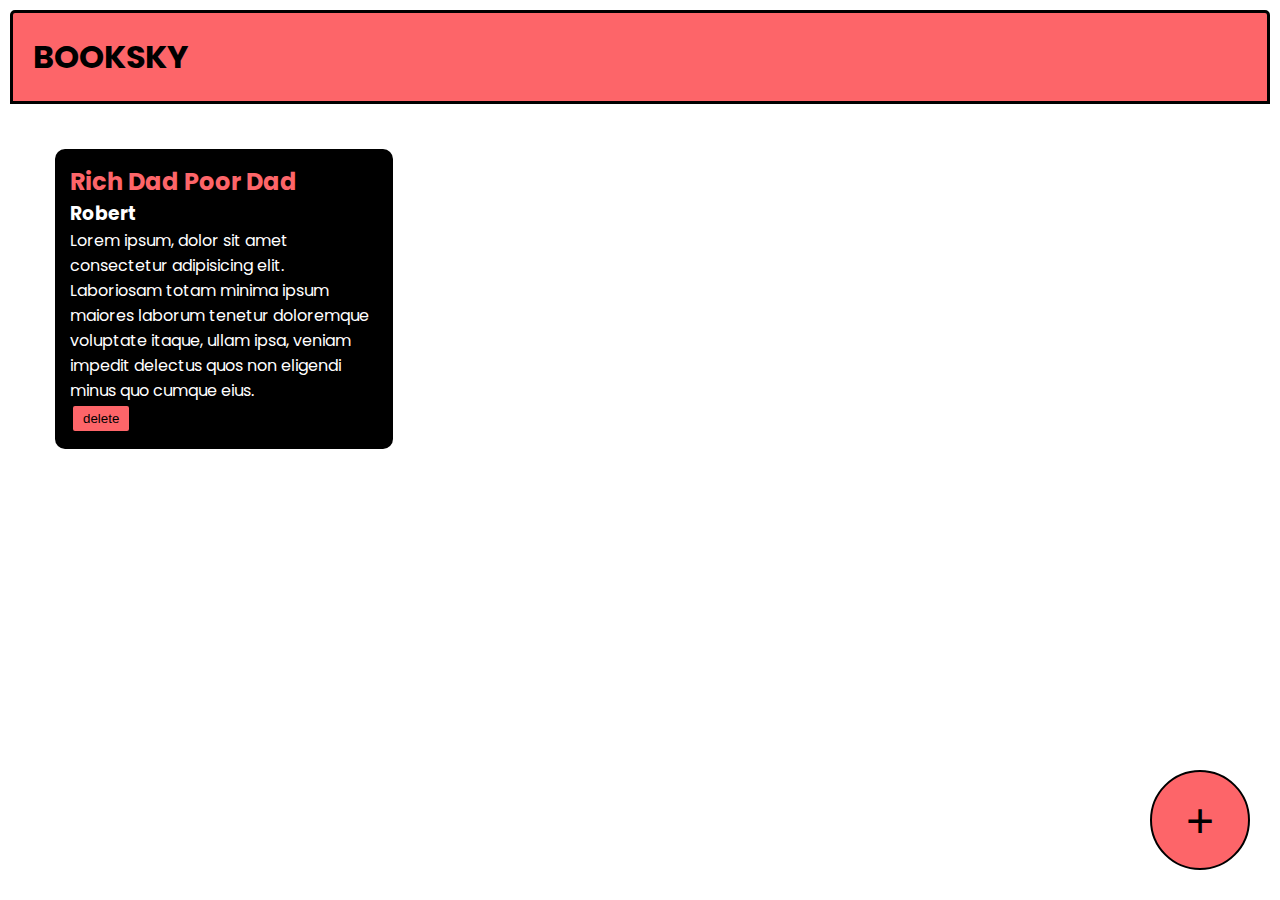
<file: booksky/index.html>
<!DOCTYPE html>
<html lang="en">
<head>
    <meta charset="UTF-8">
    <meta name="viewport" content="width=device-width, initial-scale=1.0">
    <title>Booksky</title>
    <link rel="stylesheet" href="style.css">
    <link rel="preconnect" href="https://fonts.googleapis.com">
    <link rel="preconnect" href="https://fonts.gstatic.com" crossorigin>
    <link href="https://fonts.googleapis.com/css2?family=Poppins&display=swap" rel="stylesheet">
</head>
<body>
    <div class="navbar">
        <h1>BOOKSKY</h1>
    </div>
    <div class="container">
        <div class="book-container">
            <h2>Rich Dad Poor Dad</h2>
            <h3>Robert</h3>
            <p>Lorem ipsum, dolor sit amet consectetur adipisicing elit. Laboriosam totam minima ipsum maiores laborum tenetur doloremque voluptate itaque, ullam ipsa, veniam impedit delectus quos non eligendi minus quo cumque eius.</p>
            <button onclick="deletebook(event)">delete</button>
        </div>
    </div>
    <div class="popup-overlay"></div>
    <div class="popup-box">
        <h2>Book Title</h2>
        <form>
            <input placeholder="Add Book Title" id="booktitle">
            <input type="text" placeholder="Book Author" id="bookauthor">
            <textarea name="Short Description" placeholder="About Book" id="bookdescription"></textarea>
            <button id="addbook">ADD</button>
            <button id="cancelbook">CANCEL</button>
        </form>
    </div>
    <button class="add-button" id="add-popup-button">+</button>
    <script src="script.js"></script>
</body>
</html>
</file>
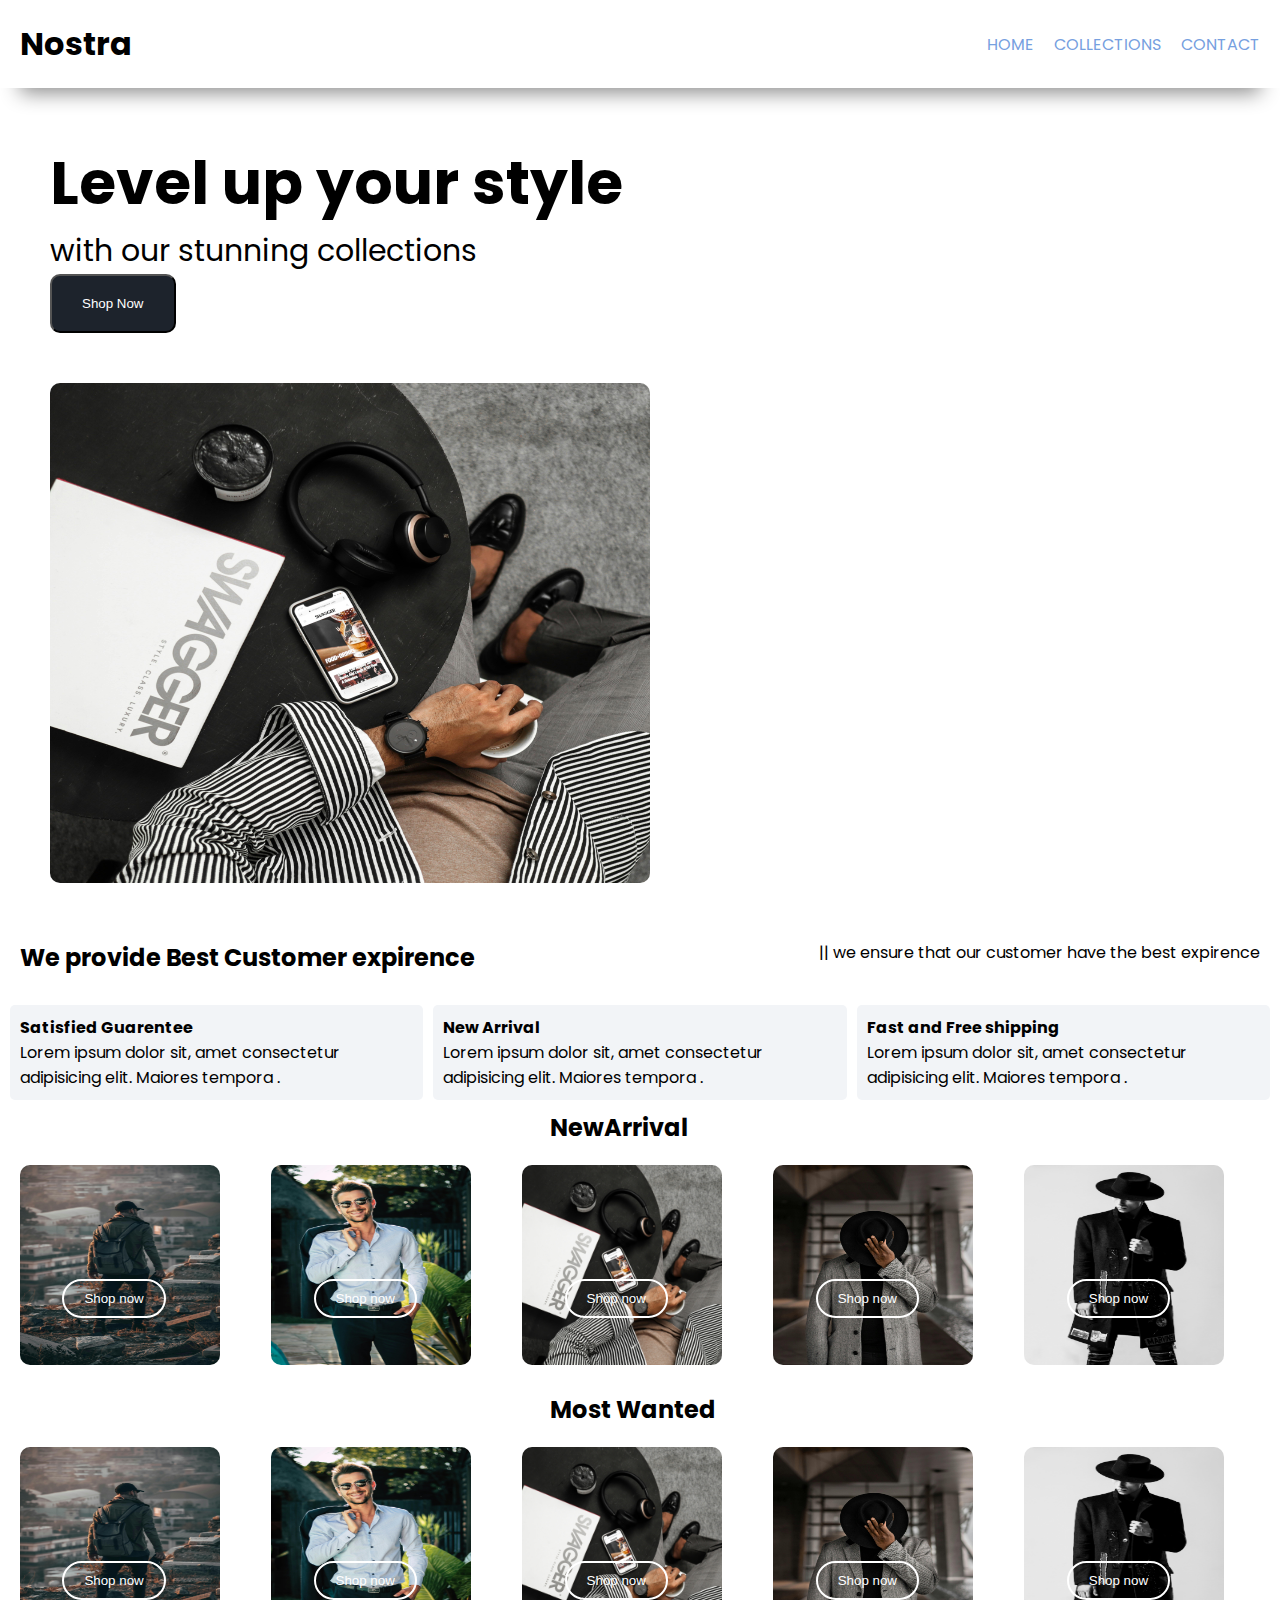
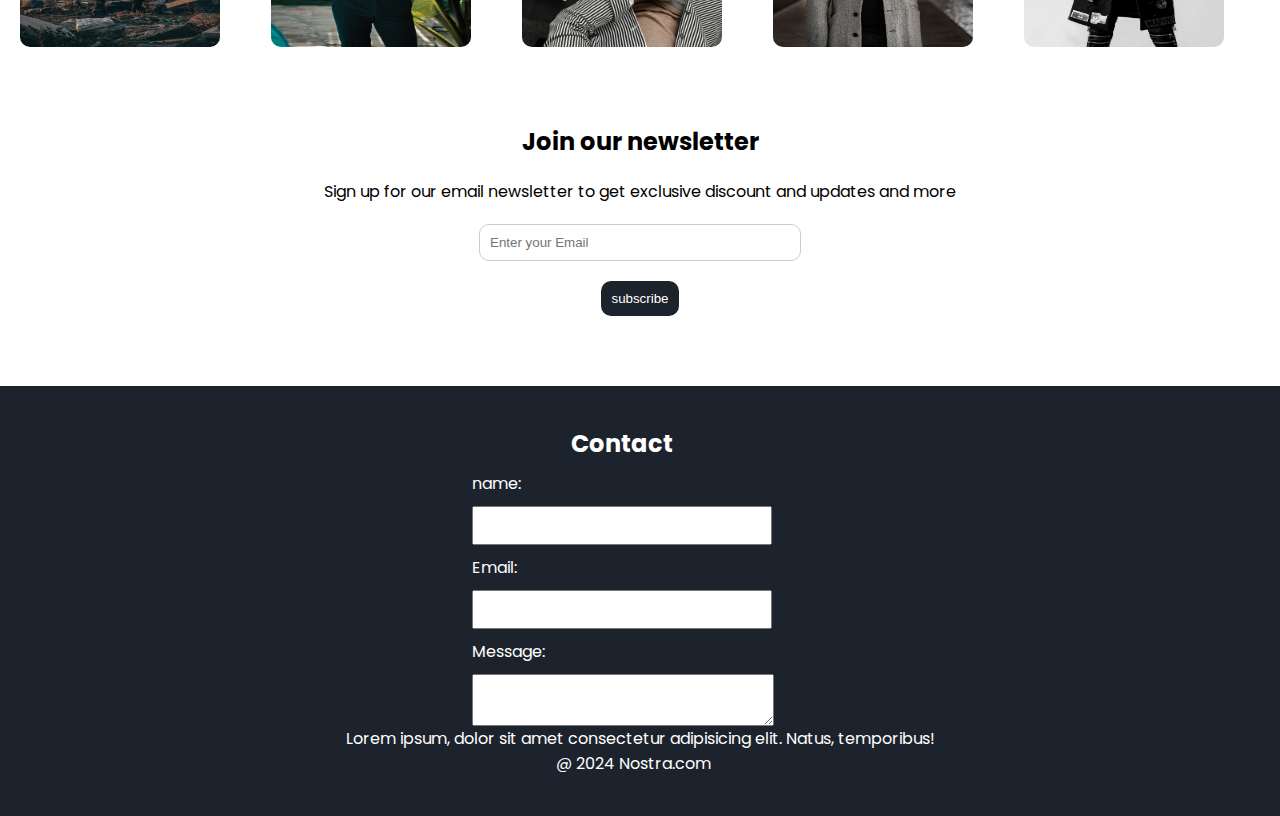
<file: e-commerce/index.html>
<!DOCTYPE html>
<html lang="en">

<head>
    <meta charset="UTF-8">
    <meta name="viewport" content="width=device-width, initial-scale=1.0">
    <title>Nostra</title>
    <link rel="preconnect" href="https://fonts.googleapis.com">
    <link rel="preconnect" href="https://fonts.gstatic.com" crossorigin>
    <link href="https://fonts.googleapis.com/css2?family=Poppins&display=swap" rel="stylesheet">
    <link rel="stylesheet" href="style.css">
    <link rel="stylesheet" href="https://cdnjs.cloudflare.com/ajax/libs/font-awesome/6.6.0/css/all.min.css"
        integrity="sha512-Kc323vGBEqzTmouAECnVceyQqyqdsSiqLQISBL29aUW4U/M7pSPA/gEUZQqv1cwx4OnYxTxve5UMg5GT6L4JJg=="
        crossorigin="anonymous" referrerpolicy="no-referrer" />
</head>

<body>
    <nav class="navbar">
        <h1>Nostra</h1>
        <div class="navbar-links">
            <p class="navbar-links"><a href="index.html">HOME</a></p>
            <p class="navbar-links"><a href="collection.html">COLLECTIONS</a></p>
            <p class="navbar-links"><a href="contact.html">CONTACT</a></p>
        </div>
        <div class="navbar-menu-toggle" onclick="showNavbar()">
            <i class="fa-solid fa-bars"></i>
        </div>
    </nav>
    <div class="side-navbar">
        <p style="text-align: right; " onclick="closeNavbar()"><i class="fa-solid fa-xmark"></i></p>
        <div class="side-navbar-links">
            <p class="side-navbar-link"><a href="index.html">HOME</a></p>
            <p class="side-navbar-link"><a href="collection.html">COLLECTIONS</a></p>
            <p class="side-navbar-link"><a href="contact.html">CONTACT</a></p>
        </div>
    </div>
    <div class="header">
        <div>
            <h1>Level up your style</h1>
            <p>with our stunning collections</p>
            <button class="header-btn">Shop Now</button>
        </div>
        <div>
            <img src="pexels-drew-williams-1285451-3568518.jpg" alt="">
        </div>
    </div>
    <div class="service">
        <div class="service-container-1">
            <div>
            <h2>We provide Best Customer expirence</h2>
        </div>
        <div>
            <p>|| we ensure that our customer have the best expirence</p>
        </div>
    </div>
        <div class="service-container-2">
            <div>
                <i class="fa-regular fa-face-smile"></i>
                <h4>Satisfied Guarentee</h4>
                <p>Lorem ipsum dolor sit, amet consectetur adipisicing elit. Maiores tempora .</p>
            </div>
            <div>
                <i class="fa-regular fa-face-smile"></i>
                <h4>New Arrival</h4>
                <p>Lorem ipsum dolor sit, amet consectetur adipisicing elit. Maiores tempora .</p>
            </div>
            <div>
                <i class="fa-regular fa-face-smile"></i>
                <h4>Fast and Free shipping</h4>
                <p>Lorem ipsum dolor sit, amet consectetur adipisicing elit. Maiores tempora .</p>
            </div>
        </div>
    </div>
    <h2     style="padding-left: 43%">NewArrival</h2>
    <div class="new-arrival">
        <div class="new-arrival-container">
            <img src="pexels-sulimansallehi-1484771.jpg" alt="">
            <button>Shop now <i class="fa-solid fa-arrow-right"></i></button>
        </div>
        <div class="new-arrival-container">
            <img src="pexels-chloekalaartist-1043474.jpg" alt="">
            <button>Shop now <i class="fa-solid fa-arrow-right"></i></button>
        </div>
        <div class="new-arrival-container">
            <img src="pexels-drew-williams-1285451-3568518.jpg" alt="">
            <button>Shop now <i class="fa-solid fa-arrow-right"></i></button>
        </div>
        <div class="new-arrival-container">
            <img src="pexels-lucanardone-3651597.jpg" alt="">
            <button>Shop now <i class="fa-solid fa-arrow-right"></i></button>
        </div>
        <div class="new-arrival-container">
            <img src="pexels-pixabay-157675.jpg" alt="">
            <button>Shop now <i class="fa-solid fa-arrow-right"></i></button>
        </div>
    </div>
    <h2     style="padding-left: 43%">Most Wanted</h2>
    <div class="new-arrival">
        <div class="new-arrival-container">
            <img src="pexels-sulimansallehi-1484771.jpg" alt="">
            <button>Shop now <i class="fa-solid fa-arrow-right"></i></button>
        </div>
        <div class="new-arrival-container">
            <img src="pexels-chloekalaartist-1043474.jpg" alt="">
            <button>Shop now <i class="fa-solid fa-arrow-right"></i></button>
        </div>
        <div class="new-arrival-container">
            <img src="pexels-drew-williams-1285451-3568518.jpg" alt="">
            <button>Shop now <i class="fa-solid fa-arrow-right"></i></button>
        </div>
        <div class="new-arrival-container">
            <img src="pexels-lucanardone-3651597.jpg" alt="">
            <button>Shop now <i class="fa-solid fa-arrow-right"></i></button>
        </div>
        <div class="new-arrival-container">
            <img src="pexels-pixabay-157675.jpg" alt="">
            <button>Shop now <i class="fa-solid fa-arrow-right"></i></button>
        </div>
    </div>
    <div class="news">
        <h2>Join our newsletter</h2>
        <p>Sign up for our email newsletter to get exclusive discount and updates and more</p>
        <div>
            <input type="text" class="search" placeholder="Enter your Email">
        </div>
        <div>
            <button>subscribe</button>
        </div>
    </div>
    <div class="footer">
        <div class="footer-container">
            <div class="footer-box-1">
                <div class="contactinfo">
                    <h2 style="text-align: center;">Contact</h2>
                    <p>name:</p>
                    <input type="text">
                    <p>Email:</p>
                    <input type="text">
                    <p>Message:</p>
                    <textarea name="" id="Messageio"></textarea>
                </div>
                <p style="text-align: center;">Lorem ipsum, dolor sit amet consectetur adipisicing elit. Natus, temporibus!</p>
                <div class="footer-icon-container" >
                   
                    <i class="fa-brands fa-instagram" style="color: white;"></i>
                    <i class="fa-brands fa-twitter" style="color: white;"></i>
                    <i class="fa-brands fa-facebook" style="color: white;"></i>
                    <i class="fa-brands fa-email" style="color: white;"></i>
                </div>
            </div>
        </div>
        <p style="padding-left: 43%;">@ 2024 Nostra.com</p>
    </div>  
    <script src="script.js"></script>
</body>

</html>
</file>
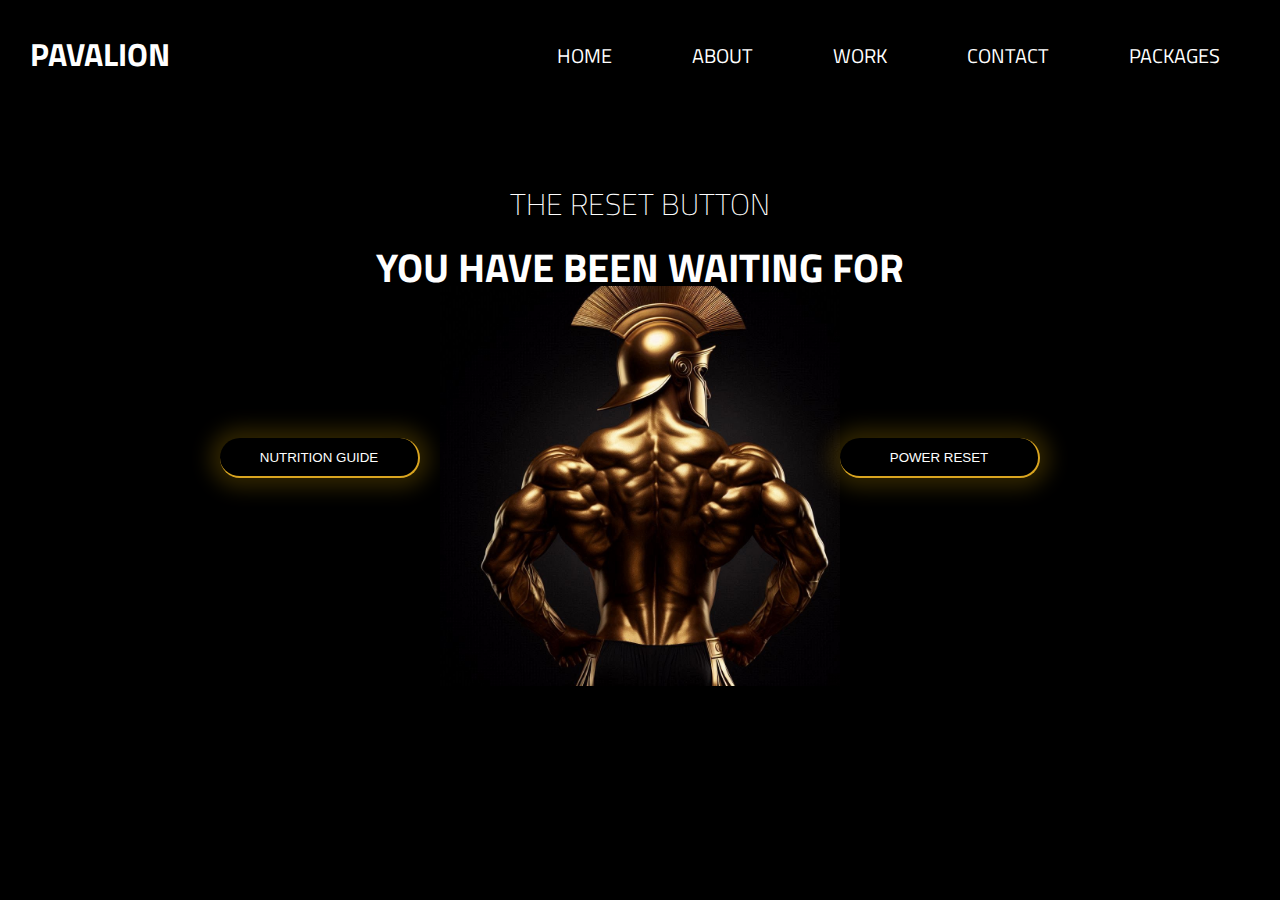
<file: gym page/index.html>
<!DOCTYPE html>
<html lang="en">
<head>
  <meta charset="UTF-8">
  <meta name="viewport" content="width=device-width, initial-scale=1.0">
  <title>fitness</title>
  <link rel="preconnect" href="https://fonts.googleapis.com">
<link rel="preconnect" href="https://fonts.gstatic.com" crossorigin>
<link href="https://fonts.googleapis.com/css2?family=Titillium+Web:ital,wght@0,200;0,300;0,400;0,600;0,700;0,900;1,200;1,300;1,400;1,600;1,700&display=swap" rel="stylesheet">
<link rel="stylesheet" href="style.css">
</head>
<body>
  <nav>
    <div class="header">
     <h1>PAVALION</h1>
      <UL>
        <li>HOME</li>
        <li>ABOUT</li>
        <li>WORK</li>
        <li>CONTACT</li>
        <li>PACKAGES</li>
      </UL>
    </div>
    <div class="main">
    <h2>
      THE RESET BUTTON
    </h2>
    <h1>YOU HAVE BEEN WAITING FOR</h1>
  </div>
    <div class="btn">
      <div class="butn">
      <button>NUTRITION GUIDE</button>
      <i class='bx bx-right-arrow-alt'></i>
    </div>
      <img src="Designer.png" alt="">
      <div class="butn"><button>POWER RESET</button>
        <i class='bx bx-right-arrow-alt'></i></div>
    </div>
    
  </nav>
  
</body>
</html>
</file>
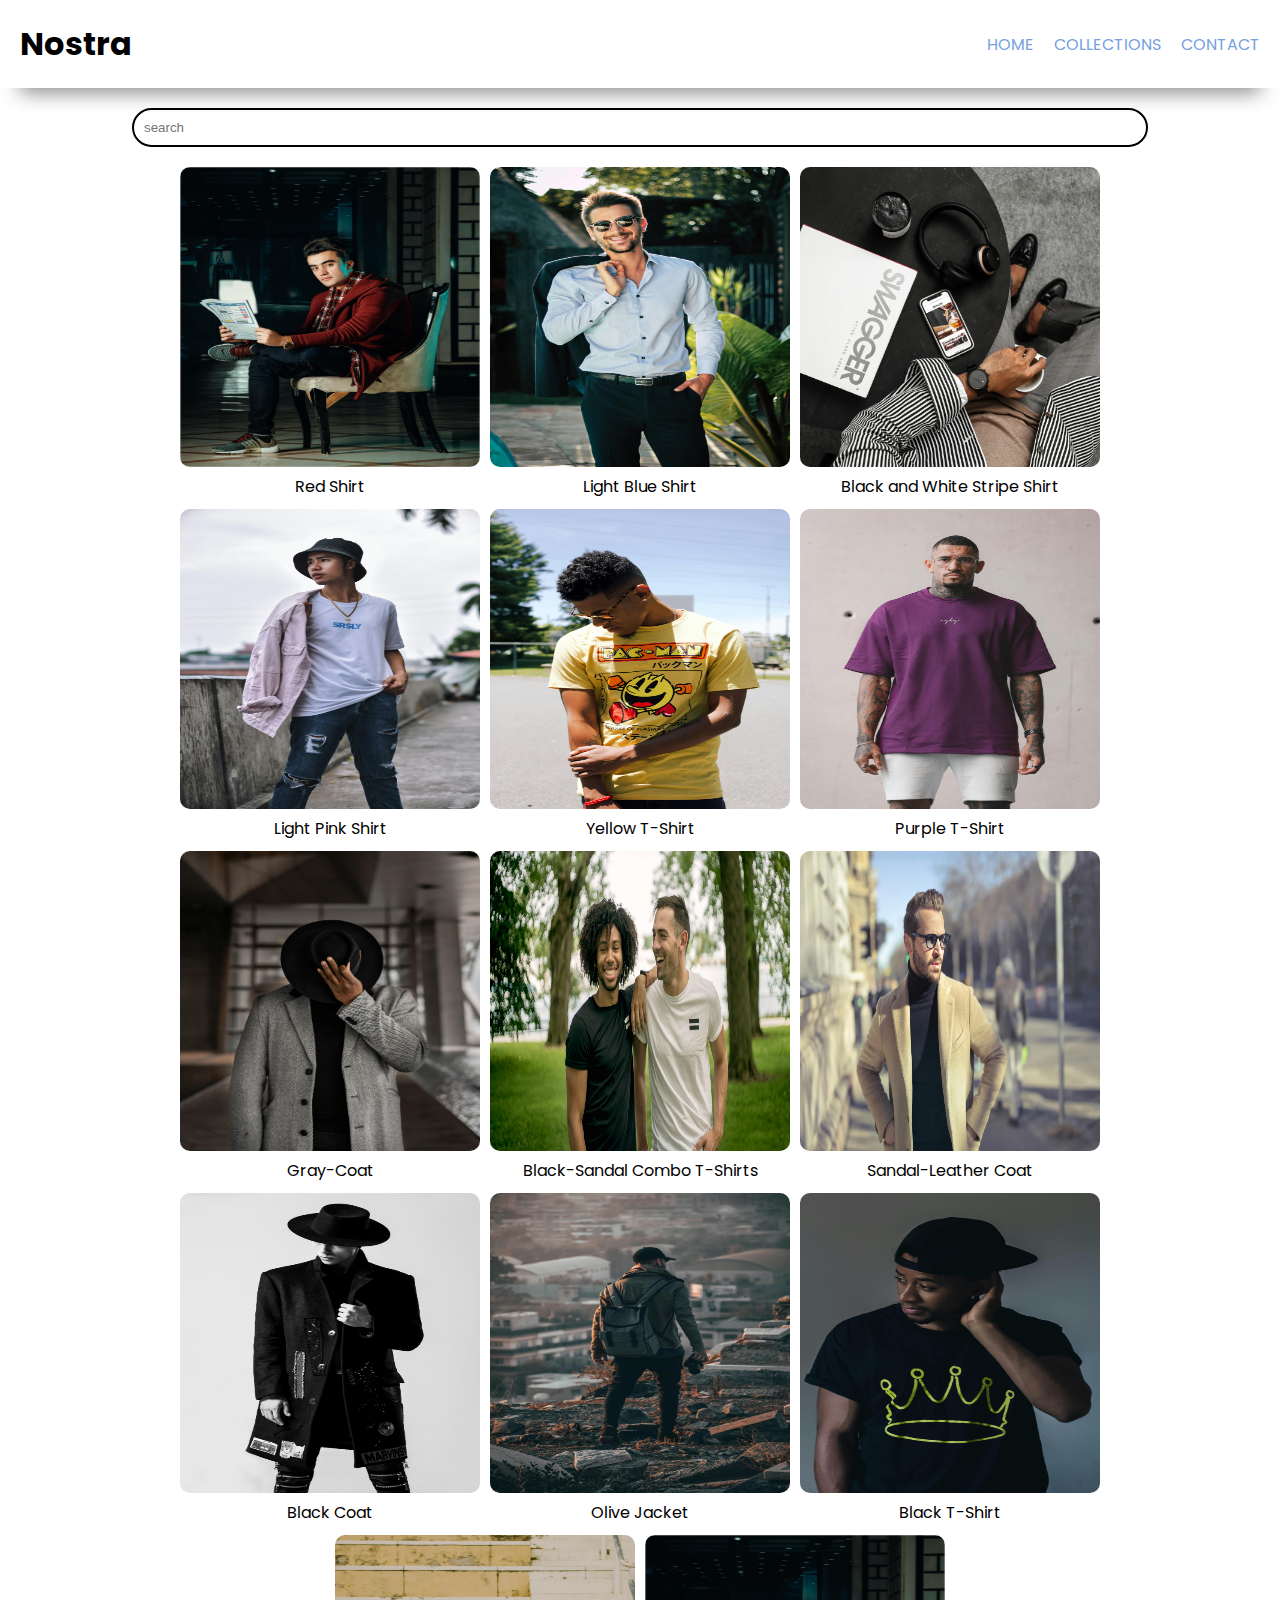
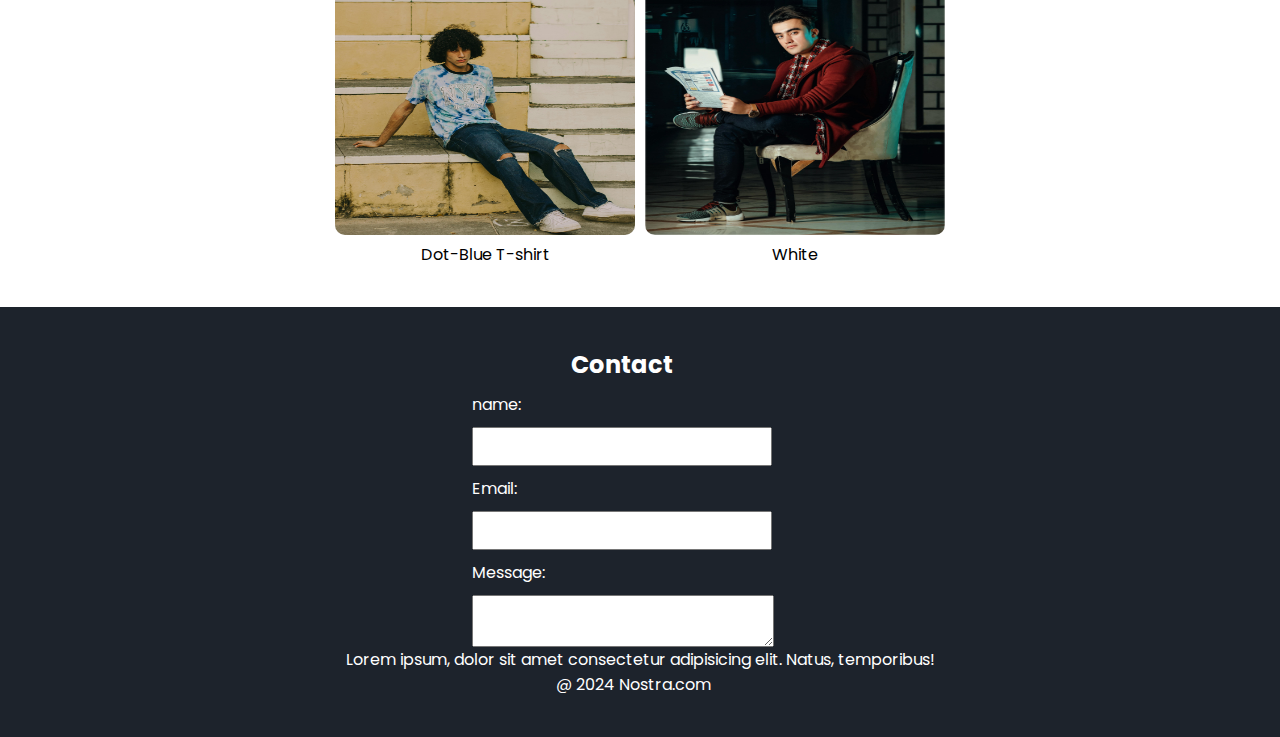
<file: e-commerce/collection.html>
<!DOCTYPE html>
<html lang="en">

<head>
    <meta charset="UTF-8">
    <meta name="viewport" content="width=device-width, initial-scale=1.0">
    <title>Nostra</title>
    <link rel="preconnect" href="https://fonts.googleapis.com">
    <link rel="preconnect" href="https://fonts.gstatic.com" crossorigin>
    <link href="https://fonts.googleapis.com/css2?family=Poppins&display=swap" rel="stylesheet">
    <link rel="stylesheet" href="style.css">
    <link rel="stylesheet" href="https://cdnjs.cloudflare.com/ajax/libs/font-awesome/6.6.0/css/all.min.css"
        integrity="sha512-Kc323vGBEqzTmouAECnVceyQqyqdsSiqLQISBL29aUW4U/M7pSPA/gEUZQqv1cwx4OnYxTxve5UMg5GT6L4JJg=="
        crossorigin="anonymous" referrerpolicy="no-referrer" />
</head>

<body>
    <nav class="navbar">
        <h1>Nostra</h1>
        <div class="navbar-links">
            <p class="navbar-links"><a href="index.html">HOME</a></p>
            <p class="navbar-links"><a href="collection.html">COLLECTIONS</a></p>
            <p class="navbar-links"><a href="contact.html">CONTACT</a></p>
        </div>
        <div class="navbar-menu-toggle" onclick="showNavbar()">
            <i class="fa-solid fa-bars"></i>
        </div>
    </nav>
    <div class="side-navbar">
        <p style="text-align: right; " onclick="closeNavbar()"><i class="fa-solid fa-xmark"></i></p>
        <div class="side-navbar-links">
            <p class="side-navbar-link"><a href="index.html">HOME</a></p>
            <p class="side-navbar-link"><a href="collection.html">COLLECTIONS</a></p>
            <p class="side-navbar-link"><a href="collection.html">CONTACT</a></p>
        </div>
    </div>
    

<div class="product-section">
    <form class="search" id="search">
        <input type="" placeholder="search">
        <i class="fa-solid fa-magnifying-glass" ></i>
    </form>

    <div class="products" id="product">
        <div class="products-box">
        <img src="pexels-1000hk-1759510.jpg" alt="">
    <p>Red Shirt</p>
    </div>
    <div class="products-box">
        <img src="pexels-chloekalaartist-1043474.jpg" alt="">
    <p>Light Blue Shirt </p>
    </div>
    <div class="products-box">
        <img src="pexels-drew-williams-1285451-3568518.jpg" alt="">
    <p>Black and White Stripe Shirt</p>
    </div>
    <div class="products-box">
        <img src="pexels-jansel-ferma-306295-2315313.jpg" alt="">
    <p>Light Pink Shirt </p>
    </div>
    <div class="products-box">
        <img src="pexels-jonathon-burton-1310223-2560894.jpg" alt="">
    <p>Yellow T-Shirt</p>
    </div>
    <div class="products-box">
        <img src="pexels-lloyd-james-189552887-12113101.jpg" alt="">
    <p>Purple T-Shirt </p>
    </div>
    <div class="products-box">
        <img src="pexels-lucanardone-3651597.jpg" alt="">
    <p>Gray-Coat</p>
    </div>
    <div class="products-box">
        <img src="pexels-nswatzphoto-2769753.jpg" alt="">
    <p>Black-Sandal Combo T-Shirts</p>
    </div>
    <div class="products-box">
        <img src="pexels-olly-837140.jpg" alt="">
    <p>Sandal-Leather Coat</p>
    </div>
    <div class="products-box">
        <img src="pexels-pixabay-157675.jpg" alt="">
    <p>Black Coat </p>
    </div>
    <div class="products-box">
        <img src="pexels-sulimansallehi-1484771.jpg" alt="">
    <p>Olive Jacket</p>
    </div>
    <div class="products-box">
        <img src="pexels-tubarones-3026284.jpg" alt="">
    <p>Black T-Shirt </p>
    </div>
   
    <div class="products-box">
        <img src="pexels-andrea-colina-101603542-10857809.jpg" alt="">
    <p>Dot-Blue T-shirt</p>
    </div>
    
    <div class="products-box">
        <img src="pexels-1000hk-1759510.jpg" alt="">
    <p>White </p>
    </div>
    
    </div>
</div>

    <div class="footer">
        <div class="footer-container">
            <div class="footer-box-1">
                <div class="contactinfo">
                    <h2 style="text-align: center;">Contact</h2>
                    <p>name:</p>
                    <input type="text">
                    <p>Email:</p>
                    <input type="text">
                    <p>Message:</p>
                    <textarea name="" id="Messageio"></textarea>
                </div>
                <p style="text-align: center;">Lorem ipsum, dolor sit amet consectetur adipisicing elit. Natus, temporibus!</p>
                <div class="footer-icon-container">
                    <i class="fa-brands fa-instagram" style="color: white;"></i>
                    <i class="fa-brands fa-twitter" style="color: white;"></i>
                    <i class="fa-brands fa-facebook" style="color: white;"></i>
                    <i class="fa-brands fa-email" style="color: white;"></i>
                </div>
            </div>
        </div>
        <p style="padding-left: 43%;">@ 2024 Nostra.com</p>
    </div>
    <script src="collection.js"></script>
</body>

</html>
</file>
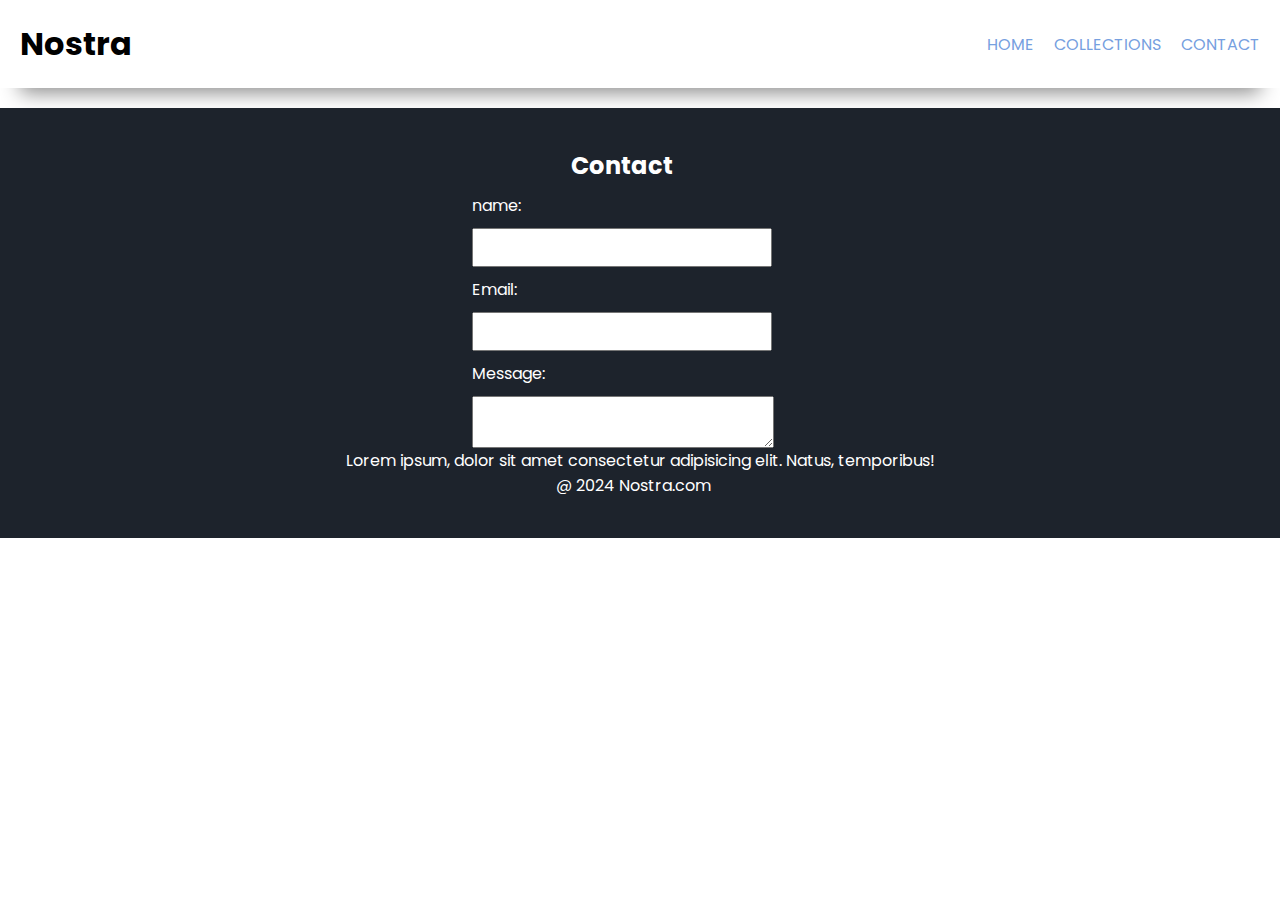
<file: e-commerce/contact.html>
<!DOCTYPE html>
<html lang="en">

<head>
    <meta charset="UTF-8">
    <meta name="viewport" content="width=device-width, initial-scale=1.0">
    <title>Nostra</title>
    <link rel="preconnect" href="https://fonts.googleapis.com">
    <link rel="preconnect" href="https://fonts.gstatic.com" crossorigin>
    <link href="https://fonts.googleapis.com/css2?family=Poppins&display=swap" rel="stylesheet">
    <link rel="stylesheet" href="style.css">
    <link rel="stylesheet" href="https://cdnjs.cloudflare.com/ajax/libs/font-awesome/6.6.0/css/all.min.css"
        integrity="sha512-Kc323vGBEqzTmouAECnVceyQqyqdsSiqLQISBL29aUW4U/M7pSPA/gEUZQqv1cwx4OnYxTxve5UMg5GT6L4JJg=="
        crossorigin="anonymous" referrerpolicy="no-referrer" />
</head>

<body>
    <nav class="navbar">
        <h1>Nostra</h1>
        <div class="navbar-links">
            <p class="navbar-links"><a href="index.html">HOME</a></p>
            <p class="navbar-links"><a href="collection.html">COLLECTIONS</a></p>
            <p class="navbar-links"><a href="contact.html">CONTACT</a></p>
        </div>
        <div class="navbar-menu-toggle" onclick="showNavbar()">
            <i class="fa-solid fa-bars"></i>
        </div>
    </nav>
    <div class="side-navbar">
        <p style="text-align: right; " onclick="closeNavbar()"><i class="fa-solid fa-xmark"></i></p>
        <div class="side-navbar-links">
            <p class="side-navbar-link"><a href="index.html">HOME</a></p>
            <p class="side-navbar-link"><a href="collection.html">COLLECTIONS</a></p>
            <p class="side-navbar-link"><a href="contact.html">CONTACT</a></p>
        </div>
    </div>
    <div class="footer">
        <div class="footer-container">
            <div class="footer-box-1">
                <div class="contactinfo">
                    <h2 style="text-align: center;">Contact</h2>
                    <p>name:</p>
                    <input type="text">
                    <p>Email:</p>
                    <input type="text">
                    <p>Message:</p>
                    <textarea name="" id="Messageio"></textarea>
                </div>
                <p style="text-align: center;">Lorem ipsum, dolor sit amet consectetur adipisicing elit. Natus, temporibus!</p>
                <div class="footer-icon-container">
                    <i class="fa-brands fa-instagram" style="color: white;"></i>
                    <i class="fa-brands fa-twitter" style="color: white;"></i>
                    <i class="fa-brands fa-facebook" style="color: white;"></i>
                    <i class="fa-brands fa-email" style="color: white;"></i>
                </div>
            </div>
        </div>
        <p style="padding-left: 43%;">@ 2024 Nostra.com</p>
    </div>
    <script src="collection.js"></script>
</body>

</html>
</file>
<file: booksky/style.css>
* {
    margin: 0;
    padding: 0;
}

body {
    font-family: 'Poppins', sans-serif;
    margin: 10px;
    border-top-left-radius: 5px;
    border-top-right-radius: 5px;
}

.navbar {
    background-color: #FD6569;
    padding: 20px;
    border-style: solid;
    border-top-color: black;
    border-top-left-radius: 5px;
    border-top-right-radius: 5px;
}

.book-container p {
    word-break: break-word; /* Ensures long words break to fit within the container */
}

.book-container h2 {
    color: #FD6569;
}

.book-container {
    background-color: black;
    color: white;
    padding: 15px;
    display: inline-block;
    vertical-align: top;
    width: 25%;
    margin: 30px;
    border-radius: 10px;
}

.container {
    padding: 15px;
    display: flex;
    flex-wrap: wrap; /* Ensures containers wrap within the parent */
}

.book-container button {
    background-color: #FD6569;
    color: black;
    border-color: black;
    border: none;
    border-style: solid;
    justify-content: start;
    padding-left: 10px;
    padding-right: 10px;
    padding-top: 5px;
    padding-bottom: 5px;
    border-radius: 5px;
}

.popup-overlay {
    background-color: black;
    opacity: 0.8;
    position: absolute;
    width: 100%;
    height: 100%;
    display: none;
    top: 0;
    bottom: 0;
    right: 0;
    left: 0;
    z-index: 1;
}

.add-button {
    background-color: #FD6569;
    width: 100px;
    height: 100px;
    position: fixed;
    border-color: black;
    border-style: solid;
    font-size: 300%;
    border-radius: 50%;
    margin-left: 90%;
    bottom: 30px;
    right: 30px;
}

.popup-box {
    background-color: #FD6569;
    width: 40%;
    padding: 40px;
    border-radius: 10px;
    display: none;
    flex-wrap: wrap;
    position: fixed;
    top: 20%;
    z-index: 2;
    left: 30%;
}

.popup-box input {
    background-color: transparent;
    border: none;
    border-bottom: solid black;
    width: 100%;
    outline: none;
    margin: 5px;
    font-size: 20px;
}

.popup-box textarea {
    background-color: transparent;
    outline: none;
    border: solid black;
    position: relative;
    width: 300px;
    resize: vertical;
    margin: 5px;
    font-size: 20px;
}

.popup-box button {
    background-color: black;
    color: #FD6569;
    justify-items: start;
    padding: 10px;
    border-radius: 10px;
    border-color: black;
    border-style: solid;
}
</file>
<file: e-commerce/style.css>
*{
    padding :0;
    margin:0;
}
body{
    font-family: 'Poppins', sans-serif;
   }
   .navbar{
    display: flex;
    justify-content: space-between;
    padding: 20px;
    align-items: center;
    box-shadow: rgba(0, 0, 0, 0.45) 0px 25px 20px -20px;
   }   
.navbar-links{
display: flex;
column-gap: 20px;
}
.navbar-links a{
    text-decoration: none;
    color: #76a0e0;
}
.navbar-links a:hover{
    text-decoration: rgb(1, 15, 137) 2px underline;
    
}
.navbar-menu-toggle{
    display: none;
}
.side-navbar{
    background-color: #1D232C;
    width: 50%;
    height: 100%;
    top: 0;
    left: -60%;
    padding: 20px;
    color: white;
    transition: .7s;
    position: fixed;
    
}
.side-navbar-link{
    margin-bottom: 30px;
}
.side-navbar-link a:hover{
    text-decoration: rgb(1, 15, 137) 2px underline;
    
}

.side-navbar-link a{
    text-decoration: none;
    color:white;
}
.header img{
    width: 600px;
    height: 500px;
    border-radius: 10px;
}

.header{
    gap: 50px;
    margin: 50px;
    display: flex;
    flex-wrap: wrap;
    justify-content: space-between;
    align-items: center;
    
}
.header h1{
    font-size: 60px;
}
.header p{
    font-size: 30px;
}
.header-btn{
    padding: 20px 30px 20px 30px;
    border-radius: 10px;
    background-color: #1D232C;
    color: white;
}
.service-container-1{
    display: flex;
    margin: 20px;
    justify-content: space-between;
}
.service-container-2{
    display: flex;
    align-items: center;
    justify-content: space-between;
    gap: 10px;
    padding: 10px;
}
.service-container-2 div{
    background-color: #f2f4f7;
    border-radius: 5px;
    padding: 10px;
}
.new-arrival-container img{
    width: 200px;
    border-radius: 10px;
    height: 200px; 
}
.new-arrival-container{
    flex-basis: 19%;
    position: relative;
}
.new-arrival{
    display: flex;
    padding: 20px;
    justify-content: space-between;
    align-items: center;
    flex-wrap: wrap;
    row-gap: 20px;
    
}
.new-arrival button{
    padding: 10px 20px 10px 20px;
    margin-top: 10px;
    color: white;
    border-color: white;
    border-style: solid;
    background-color: transparent;
    border-radius: 40px;
    position: absolute;
    top: 50%;
    left: 18%;
}
.news {
    text-align: center;
    padding: 50px;
}

.news p {
    padding: 20px 0;
}

.news .search {
    padding: 10px;
    border-radius: 10px;
    border: 1px solid #ccc;
    width: 80%;
    max-width: 300px;
    margin-bottom: 20px;
}

.news button {
    padding: 10px;
    background-color: #1D232C;
    color: white;
    border: none;
    border-radius: 10px;
}

.footer{
    margin-top:20px;
    padding: 40px;
    background-color: #1D232C;
    color: white;
}
.product-section{
    margin: 20px;
}
.search{
        width: 80%;
        border: solid 2px black;   
        border-radius: 20px; display: flex;
        justify-content: space-between;
        align-items: center;
        padding: 10px;
        margin: auto;
}
.search input:focus{
    outline: none;
}
.products{
    padding: 20px;
    display: flex;
    gap: 10px;
    flex-wrap: wrap;
    align-items: center;
    justify-content: center;
}
.products-box img{
    border-radius: 10px;
    width: 300px;
    height: 300px;
}
.products-box{
    text-align: center;
    flex-basis: 19%;
}
.search input{
    border: none;
    background-color: transparent;
    width: 100%;
}
.contactinfo{
    display: flex;
    justify-content: center;
    flex-direction: column;
    row-gap: 10px;
    width: 300px;
    padding-left:36%;
}
.contactinfo input{
    padding: 10px;
}
.footer-icon-container{
    display: flex;
    justify-content: center;
    gap: 20px;
}
textarea {
    
    
    height: 50px;
    position: relative;
    width: 300px;
    resize: vertical;
    font-size: 20px;
}

@media screen and (max-width:700px) {
    .navbar-menu-toggle{
        display: block;
    }
    .navbar-links{
        display: none;
    }
    .service-container-1{
        display: flex;
        row-gap: 10px;        flex-direction:column;
    }
    .service-container-2{
        flex-direction: column;
    }  
    .header img{
        width: 300px;
        height: 300px;
    }
    textarea{
        height: 150px;
    position: relative;
    width: 190px;
    resize: vertical;
    margin: 5px;
    font-size: 10px;
    }
    .new-arrival {
        flex-direction: column;
    }
    .contactinfo{
        width: 200px;
        padding-left: 25%;
    }
    
    
}
</file>
<file: gym page/style.css>
*{
  padding: 0;
  margin: 0;
 
}
body{
  font-family: "titillium web", sans-serif;
  font-weight: 400;
  font-style: normal;
  background-color: black;
  color: white; 
}
li{
  padding: 20px 40px 20px 40px;
  font-size: 20px;
  
  border-radius: 40px;
}
li:hover{
  background-color: white;
  color: black;
 
}
h1{
  padding: 10px;
}
li,h1,ul{
  display: inline-flex;
 } 
 .header{
  display: flex;
  padding: 20px;
  justify-content: space-between;
 }
 .main h2{
  font-size: 30px;
  font-weight: 100;
 }
 .main h1{
  font-size: 40px;
 }
 .main h1,h2{
  display: flex;
  
  justify-content: center;
  transform: translateY(70px);
 }
 .btn img{
  height: 400px;
  transform: translateY(12%);
 }
 .btn button {
  height: 40px;
 transform: translateY(500%);
 }
 .btn i{
 transform: translateY(500%);
 height: 40px;
 right: 50px;
 position: relative;
 margin-left: 20px;
 }
 .btn button{
background-color: black;
color: white;
box-shadow: 0px 0px 20px 10px rgba(235, 182, 5, 0.2);
border-color: goldenrod;
width: 200px;
outline: none;
border-style: solid;
border-left: none;
border-top: none;
border-radius: 40px;
 }
 .btn{
  display: flex;
  justify-content: center;
 }
</file>
